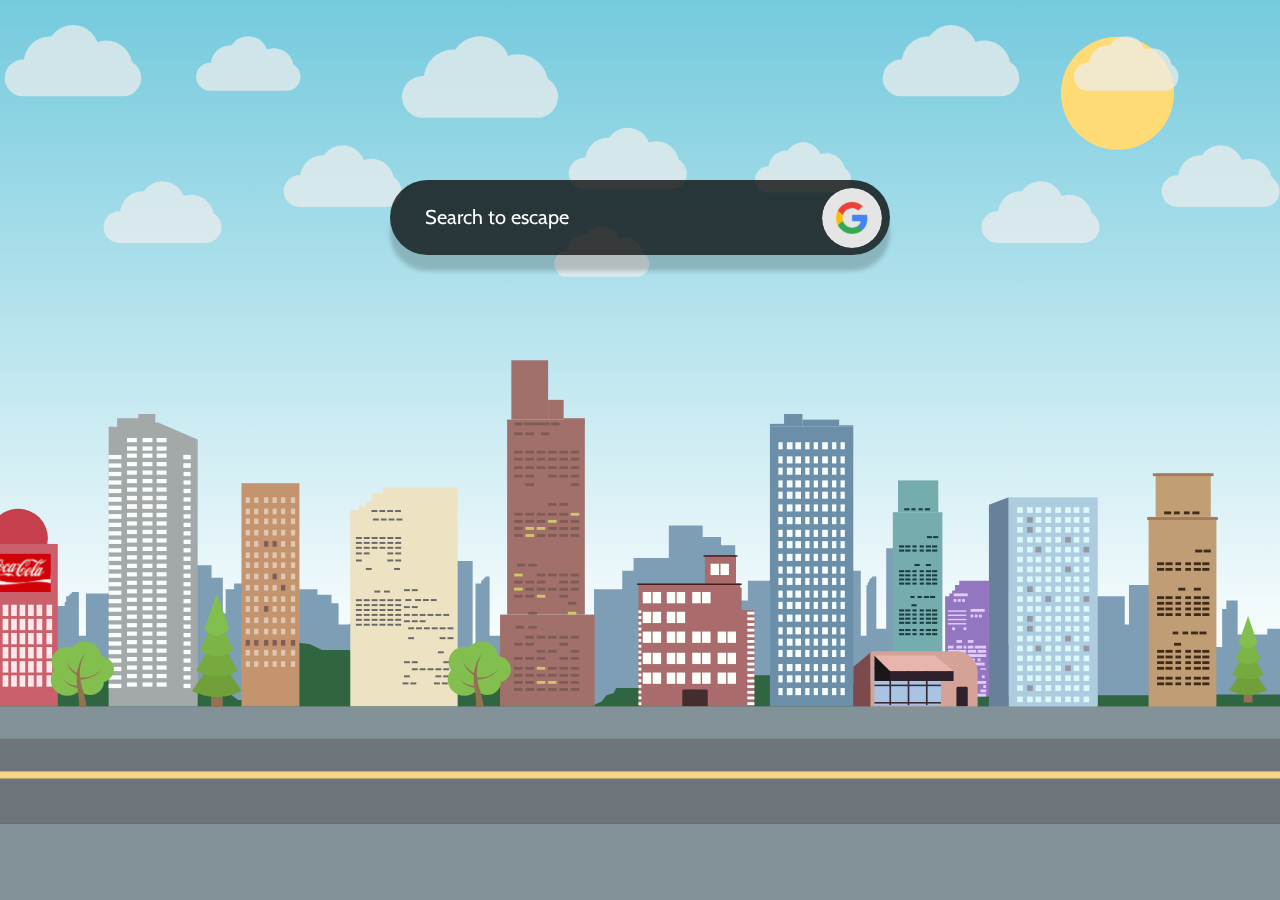
<file: index.html>
<!DOCTYPE html>
<html lang="en">
<head>
    <meta charset="UTF-8">
    <meta name="viewport" content="width=device-width, initial-scale=1.0">
    <title>City Search</title>
    <style>
        #loading {
            position: fixed;
            top: 0;
            left: 0;
            width: 100%;
            height: 100%;
            border: none;
            z-index: 100;
        }

        #search {
            position: fixed;
            top: 20%;
            left: 50%;
            transform: translateX(-50%);
            width: 90vw;
            height: 105vh;
            border: none;
            z-index: 50;
            display: none; /* Hidden until loaded */
        }

        #background {
            position: fixed;
            top: 0;
            left: 0;
            width: 100%;
            height: 100%;
            z-index: 1;
            display: none; /* Hidden until loaded */
        }
    </style>
</head>
<body>
    <iframe src="./loading.html" id="loading"></iframe>

    <iframe src="./search bar/index.html" frameborder="0" id="search"></iframe>
    <iframe src="./back/index.html" frameborder="0" id="background"></iframe>

    <script>
        const loadingIframe = document.getElementById('loading');
        const searchIframe = document.getElementById('search');
        const backgroundIframe = document.getElementById('background');

        let searchLoaded = false;
        let backgroundLoaded = false;

        searchIframe.onload = () => {
            searchLoaded = true;
            checkIfLoaded();
        };

        backgroundIframe.onload = () => {
            backgroundLoaded = true;
            checkIfLoaded();
        };

        function checkIfLoaded() {
            if (searchLoaded && backgroundLoaded) {
                loadingIframe.style.display = 'none';  // Hide the loading iframe
                searchIframe.style.display = 'block';  // Show the search iframe
                backgroundIframe.style.display = 'block';  // Show the background iframe
            }
        }

        window.addEventListener('message', function(event) {
            if (event.origin === window.location.origin) {
                if (event.data && event.data.action === 'navigate') {
                    window.location.href = event.data.url;
                }
            }
        });
    </script>
</body>
</html>
</file>
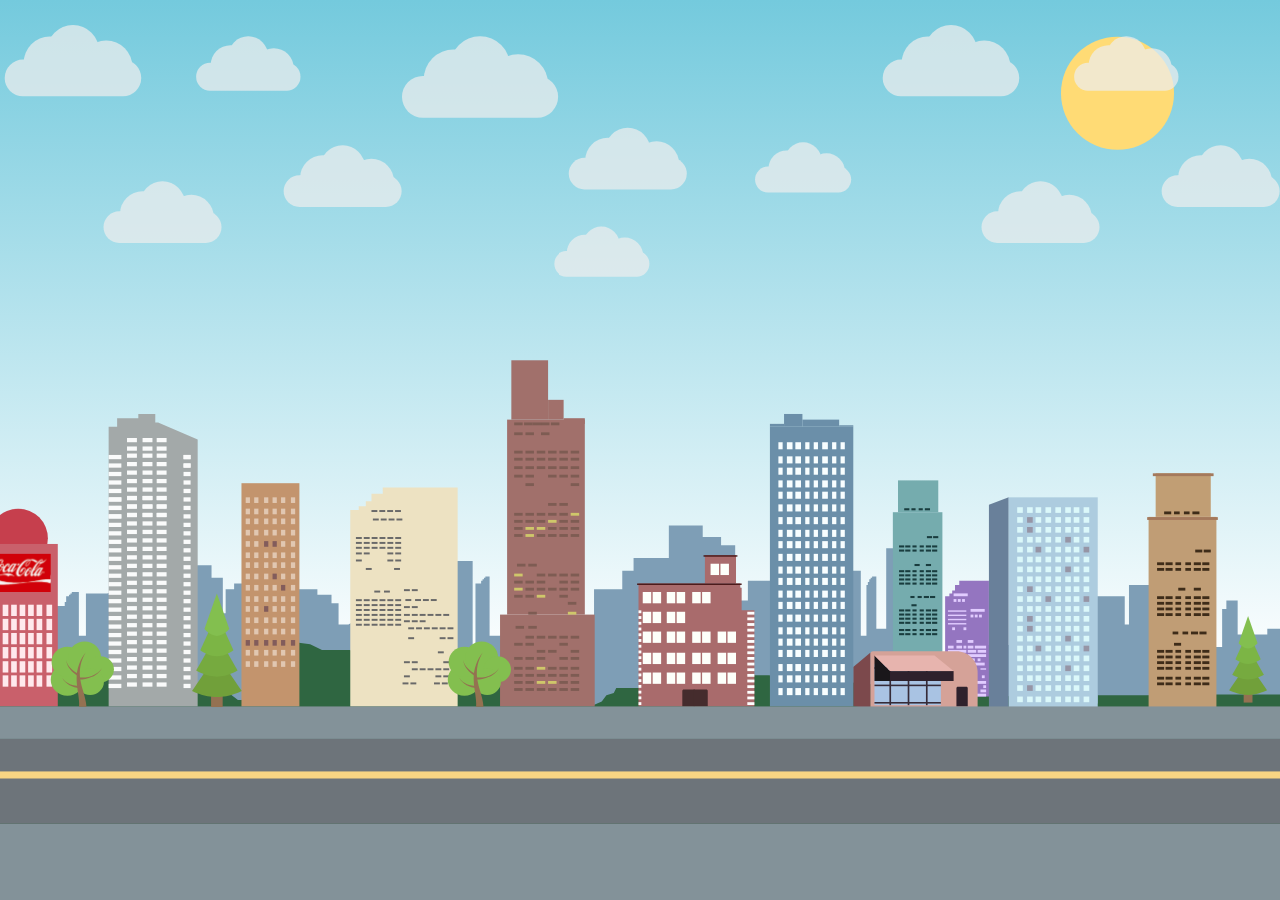
<file: back/index.html>
<!DOCTYPE html>
<html lang="en">
<head>
    <meta charset="UTF-8">
    <meta name="viewport" content="width=device-width, initial-scale=1.0">
    <title>City</title>
    <style>
        body, html {
            margin: 0;
            padding: 0;
            height: 100%;
            overflow: hidden;
        }

        @keyframes moveClouds {
            from { background-position: 100% 0; }
            to { background-position: -100% 0; }
        }

        .background-start {
            position: absolute;
            right: 0;
            height: 100%;
            z-index: 1;
        }

        .background {
            position: absolute;
            background-repeat: repeat-x;
            background-size: auto 100%;
            background-position: top right;
            width: 100%;
            height: 100%;
            z-index: 0;
        }

        .clouds {
            position: absolute;
            top: 25px;
            right: 0px;
            background-repeat: repeat-x;
            background-size: auto 100%;
            background-position: top right;
            width: 100%;
            height: 28%;
            z-index: 1;
            opacity: 0.8;
            pointer-events: none;
            animation: moveClouds 400s linear infinite;
        }

        @media screen and (max-width: 768px) {
            .clouds {
                animation: moveClouds 90s linear infinite;
            }
        }

        .lfcs, .rfcs {
            position: absolute;
            width: 100%;
            background-repeat: no-repeat;
            background-size: auto 100%;
        }

        .lfcs {
            right: 0;
            bottom: 10%;
            z-index: 4;
        }

        .rfcs {
            left: 0;
            bottom: 15%;
            z-index: 3;
        }
    </style>
</head>
<body>
    <div class="background" id="backgroundCity"></div>
    <img class="background-start" src="">
    <div class="clouds"></div>
    <div class="rfcs"></div>
    <div class="lfcs"></div>

    <script>
        function changeBackgroundBasedOnTime() {
            const backgroundCity = document.getElementById('backgroundCity');
            const backgroundStart = document.querySelector('.background-start');
            const clouds = document.querySelector('.clouds');
            const now = new Date();
            const hours = now.getHours();
            const minutes = now.getMinutes();
            const totalMinutes = hours * 60 + minutes;

            if (totalMinutes >= 241 && totalMinutes <= 420) 
            { // 4:01 AM to 7:00 AM
                backgroundStart.src = "./images/morning/City.svg";
                backgroundCity.style.backgroundImage = "url('./images/morning/CityWithoutSun.svg')";
                clouds.style.backgroundImage = "url('./images/morning/Clouds.svg')";
            } 
            else if (totalMinutes >= 421 && totalMinutes <= 990) 
            { // 7:01 AM to 4:30 PM
                backgroundStart.src = "./images/day/City.svg";
                backgroundCity.style.backgroundImage = "url('./images/day/CityWithoutSun.svg')";
                clouds.style.backgroundImage = "url('./images/day/Clouds.svg')";
            } 
            else if (totalMinutes >= 991 && totalMinutes <= 1110) 
            { // 4:31 PM to 7:30 PM
                backgroundStart.src = "./images/evening/City.svg";
                backgroundCity.style.backgroundImage = "url('./images/evening/CityWithoutSun.svg')";
                clouds.style.backgroundImage = "url('./images/evening/Clouds.svg')";
            } 
            else 
            { // 7:31 PM to 4:00 AM
                backgroundStart.src = "./images/night/City.svg";
                backgroundCity.style.backgroundImage = "url('./images/night/CityWithoutMoon.svg')";
                clouds.style.backgroundImage = "url('./images/night/Clouds.svg')";
            }
        }

        // Call the function when the page loads
        window.onload = changeBackgroundBasedOnTime;

        // Optionally, update the background every minute
        setInterval(changeBackgroundBasedOnTime, 1000);
    </script>
</body>
</html>
</file>
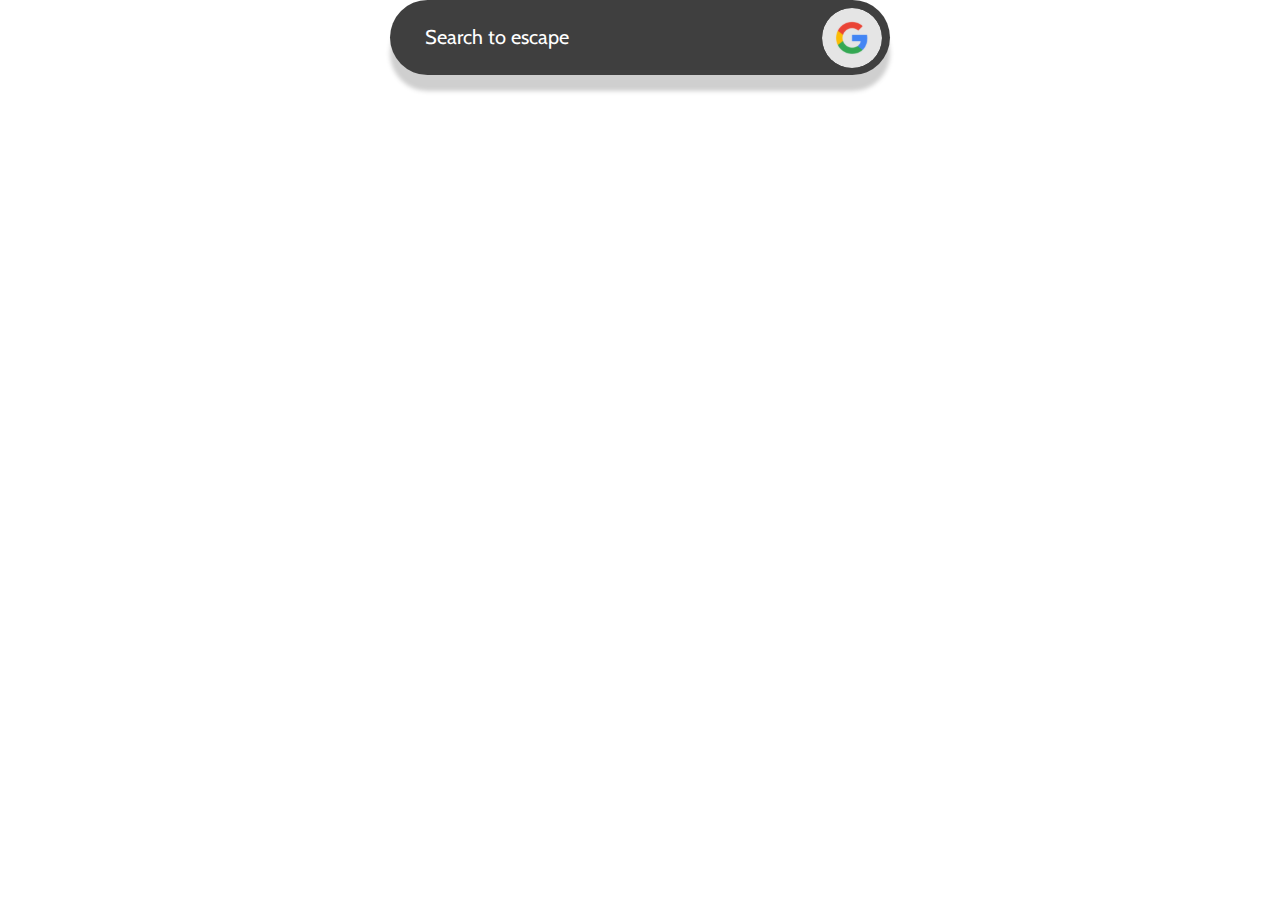
<file: search bar/index.html>
<!DOCTYPE html>
<html lang="en">
<head>
    <meta charset="UTF-8">
    <meta name="viewport" content="width=device-width, initial-scale=1.0">
    <link rel="preconnect" href="https://fonts.googleapis.com">
    <link rel="preconnect" href="https://fonts.gstatic.com" crossorigin>
    <link href="https://fonts.googleapis.com/css2?family=Cabin:ital,wght@0,400..700;1,400..700&family=Noto+Emoji:wght@300..700&display=swap" rel="stylesheet">
    <link rel="stylesheet" href="style.css">
    <title>Search Bar</title>
</head>
<body>
    <div class="inputGroup">
        <input type="text" id="search-input" required>
        <label for="search-input">Search to escape</label>
        <div id="website-button" class="website-button">
          <img id="website-icon" src="" alt="Website Icon">
        </div>
        <div id="suggestions-container"></div>
      </div>
    <script src="script.js"></script>
</body>
</html>
</file>
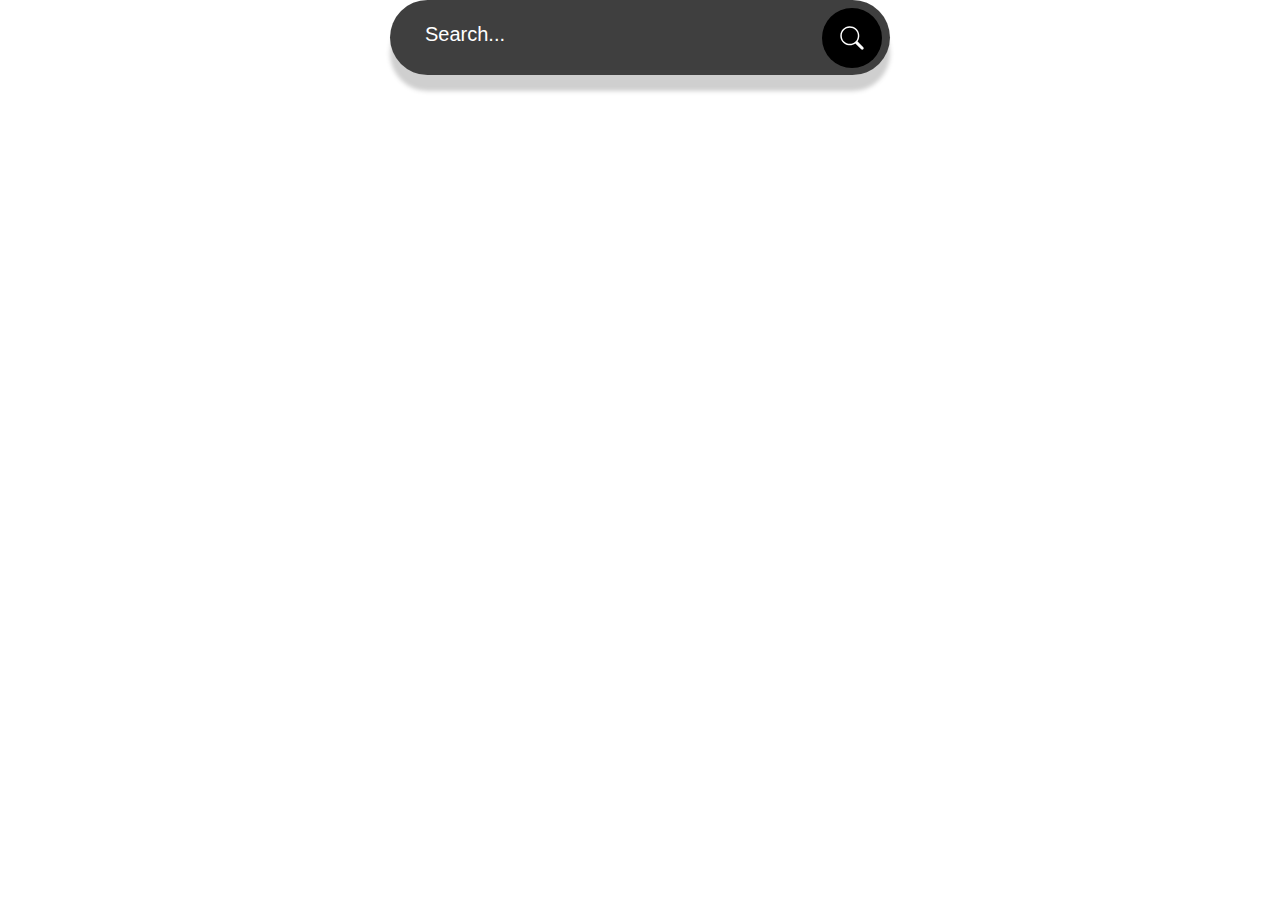
<file: search bar/back up 2 (does delete input after search)/index.html>
<!DOCTYPE html>
<html lang="en">
<head>
    <meta charset="UTF-8">
    <meta name="viewport" content="width=device-width, initial-scale=1.0">
    <link rel="stylesheet" href="style.css">
    <title>Search Bar</title>
</head>
<body>
    <div class="inputGroup">
        <input type="text" required autocomplete="off" id="search-input">
        <label for="search-input">Search...</label>
        <button class="search-button" id="search-button"></button>
        <div id="suggestions-container"></div>
    </div>
    <script src="script.js"></script>
</body>
</html>
</file>
<file: search bar/style.css>
* {
  margin: 0;
  padding: 0;
  box-sizing: border-box;
}

body, html {
  height: 100%;
  display: flex;
  margin: 0 auto;
}

.inputGroup {
  font-family: "Cabin", sans-serif;
  font-style: normal;
  position: relative;
  display: flex;
  position: relative;
  z-index: 1;
  flex-direction: column;
  align-items: flex-start; /* Align items to the start (top) of the container */
}

.inputGroup input {
  font-family: "Cabin", sans-serif;
  font-style: normal;
  font-size: 125%;
  outline: none;
  border: none;
  color: white;
  padding-left: 35px;
  padding-right: 35px;
  background-color: rgb(0, 0, 0);
  box-shadow: 0px 16px 4px 0px rgba(0, 0, 0, 0.25);
  border-radius: 37.5px;
  width: 100vw;
  max-width: 500px;
  height: 75px; /* Initial height */
  transition: height 0.3s ease; /* Smooth transition for height change */
  z-index: 2;
}

.inputGroup label {
  font-size: 125%;
  position: absolute;
  left: 0;
  top: 25px;
  padding-left: 35px;
  pointer-events: none;
  transition: all 0.3s cubic-bezier(0.18, 0.89, 0.32, 1.28);
  color: rgb(255, 255, 255);
  z-index: 2;
}

.inputGroup :is(input:focus, input:valid) ~ label {
  color: transparent; /* Hide label when input is focused/valid */
}

.inputGroup input:not(:focus-within) {
  opacity: 0.75;
}

.inputGroup :is(input:valid){
  transition: border-radius 0.2s ease 0.2s;
  border-radius: 37.5px 37.5px 0 0;
  box-shadow: none;
}

.inputGroup button {
  background-size: cover;
  background-position: center;
  border: none;
  border-radius: 100%;
  width: 60px;
  height: 60px;
  position: absolute;
  right: 8px;
  top: 7.5px; /* Fixed top position */
  cursor: pointer;
  outline: none;
  transition: transform 0.3s, background-color 0.3s;
  z-index: 2;
}

.inputGroup button:hover {
  transform: scale(1.1);
}
#suggestions-container {
  font-family: "Cabin", sans-serif;
  font-style: normal;
  font-size: 125%;
  position: absolute;
  top: 75px;
  left: 0;
  right: 0;
  color: white;
  padding-left: 35px;
  padding-right: 35px;
  padding-bottom: 25px;
  padding-top: 25px;
  background-color: rgba(0, 0, 0, 0.325);
  border-radius: 37.5px;
  box-shadow: 0px 16px 4px 0px rgba(0, 0, 0, 0.25);
  overflow-y: auto;
  display: none;
  z-index: 1;
  transition: border-radius 0.1s ease 0.1s, max-height 0.3s ease-in-out, opacity 0.3s ease-in-out, padding 0.3s ease-in-out;
  max-height: 0;
  opacity: 0;
  overflow-y: auto;
  /*
  position: absolute;
  font-size: 125%;
  outline: none;
  border: none;
  color: white;
  padding-left: 35px;
  padding-right: 35px;
  background-color: rgb(0, 0, 0);
  box-shadow: 0px 16px 4px 0px rgba(0, 0, 0, 0.25);
  border-radius: 37.5px;
  width: 500px;
  height: 75px; /* Initial height 
  transition: height 0.3s ease; /* Smooth transition for height change */
}
#suggestions-container.active {
  max-height: 200px;
  opacity: 1;
  border-radius: 0 0 37.5px 37.5px;
  padding-top: 10px; /* Adjust this to match your input height */
  padding-bottom: 10px;
}
#suggestions-container::-webkit-scrollbar {
  display: none; /* Hides scrollbar for WebKit browsers */
}
.suggestion {
  padding: 10px 0; /* Adds vertical padding */
  padding-left: 5px;
  padding-right: 5px;
  cursor: pointer; /* Changes cursor to pointer on hover */
}

.suggestion:not(:last-child) {
  border-bottom: 1px solid rgba(255, 255, 255, 0.2); /* Adds a subtle separator */
}

.suggestion:hover {
  background-color: rgba(255, 255, 255, 0.1); /* Adds hover effect */
}

.suggestion.selected {
  background-color: rgba(255, 255, 255, 0.2); /* Highlights selected suggestion */
}
.website-button {
  position: absolute;
  right: 8px;
  top: 7.5px;
  width: 60px;
  height: 60px;
  border-radius: 50%;
  overflow: hidden;
  cursor: pointer;
  transition: transform 0.3s;
  z-index: 3;
}

.website-button img {
  width: 100%;
  height: 100%;
  object-fit: cover;
  transition: transform 0.3s;
}

.website-button:hover img {
  transform: scale(1.1);
}
</file>
<file: search bar/back up 2 (does delete input after search)/style.css>
* {
  margin: 0;
  padding: 0;
  box-sizing: border-box;
}

body, html {
  height: 100%;
  display: flex;
  margin: 0 auto;
}

.inputGroup {
  font-family: 'Segoe UI', sans-serif;
  position: relative;
  display: flex;
  flex-direction: column;
  align-items: flex-start; /* Align items to the start (top) of the container */
}

.inputGroup input {
  font-size: 125%;
  outline: none;
  border: none;
  color: white;
  padding-left: 35px;
  padding-right: 35px;
  background-color: rgb(0, 0, 0);
  box-shadow: 0px 16px 4px 0px rgba(0, 0, 0, 0.25);
  border-radius: 37.5px;
  width: 100vw;
  max-width: 500px;
  height: 75px; /* Initial height */
  transition: height 0.3s ease; /* Smooth transition for height change */
  z-index: 2;
}

.inputGroup label {
  font-size: 125%;
  position: absolute;
  left: 0;
  top: 22.5px; /* Fixed top position */
  padding-left: 35px;
  pointer-events: none;
  transition: all 0.3s cubic-bezier(0.18, 0.89, 0.32, 1.28);
  color: rgb(255, 255, 255);
  z-index: 2;
}

.inputGroup :is(input:focus, input:valid) ~ label {
  color: transparent; /* Hide label when input is focused/valid */
}
.inputGroup input:not(:focus-within) {
  opacity: 0.75;
}

.inputGroup button {
  background-image: url('./icon.svg'); /* Ensure this path is correct */
  background-size: cover;
  background-position: center;
  border: none;
  border-radius: 100%;
  width: 60px;
  height: 60px;
  position: absolute;
  right: 8px;
  top: 7.5px; /* Fixed top position */
  background-color: rgb(0, 0, 0);
  cursor: pointer;
  outline: none;
  transition: transform 0.3s, background-color 0.3s;
  z-index: 2;
}

.inputGroup button:hover {
  transform: scale(1.1);
}
#suggestions-container {
  font-size: 125%;
  position: absolute;
  top: 0%;
  left: 0;
  right: 0;
  color: white;
  padding-left: 35px;
  padding-right: 35px;
  padding-bottom: 25px;
  padding-top: 90px;
  background-color: rgba(0, 0, 0, 0.25);
  border-radius: 37.5px;
  box-shadow: 0px 16px 4px 0px rgba(0, 0, 0, 0.25);
  max-height: 250px;
  overflow-y: auto;
  display: none;
  z-index: 1;
  transition: max-height 0.3s ease-in-out, opacity 0.3s ease-in-out, padding 0.3s ease-in-out;
  max-height: 0;
  opacity: 0;
  overflow-y: auto;
  /*
  position: absolute;
  font-size: 125%;
  outline: none;
  border: none;
  color: white;
  padding-left: 35px;
  padding-right: 35px;
  background-color: rgb(0, 0, 0);
  box-shadow: 0px 16px 4px 0px rgba(0, 0, 0, 0.25);
  border-radius: 37.5px;
  width: 500px;
  height: 75px; /* Initial height 
  transition: height 0.3s ease; /* Smooth transition for height change */
}
#suggestions-container.active {
  max-height: 250px;
  opacity: 1;
  padding-top: 75px; /* Adjust this to match your input height */
  padding-bottom: 10px;
}
#suggestions-container::-webkit-scrollbar {
  display: none; /* Hides scrollbar for WebKit browsers */
}
.suggestion {
  padding: 10px 0; /* Adds vertical padding */
  padding-left: 5px;
  padding-right: 5px;
  cursor: pointer; /* Changes cursor to pointer on hover */
}

.suggestion:not(:last-child) {
  border-bottom: 1px solid rgba(255, 255, 255, 0.2); /* Adds a subtle separator */
}

.suggestion:hover {
  background-color: rgba(255, 255, 255, 0.1); /* Adds hover effect */
}

.suggestion.selected {
  background-color: rgba(255, 255, 255, 0.2); /* Highlights selected suggestion */
}
</file>
